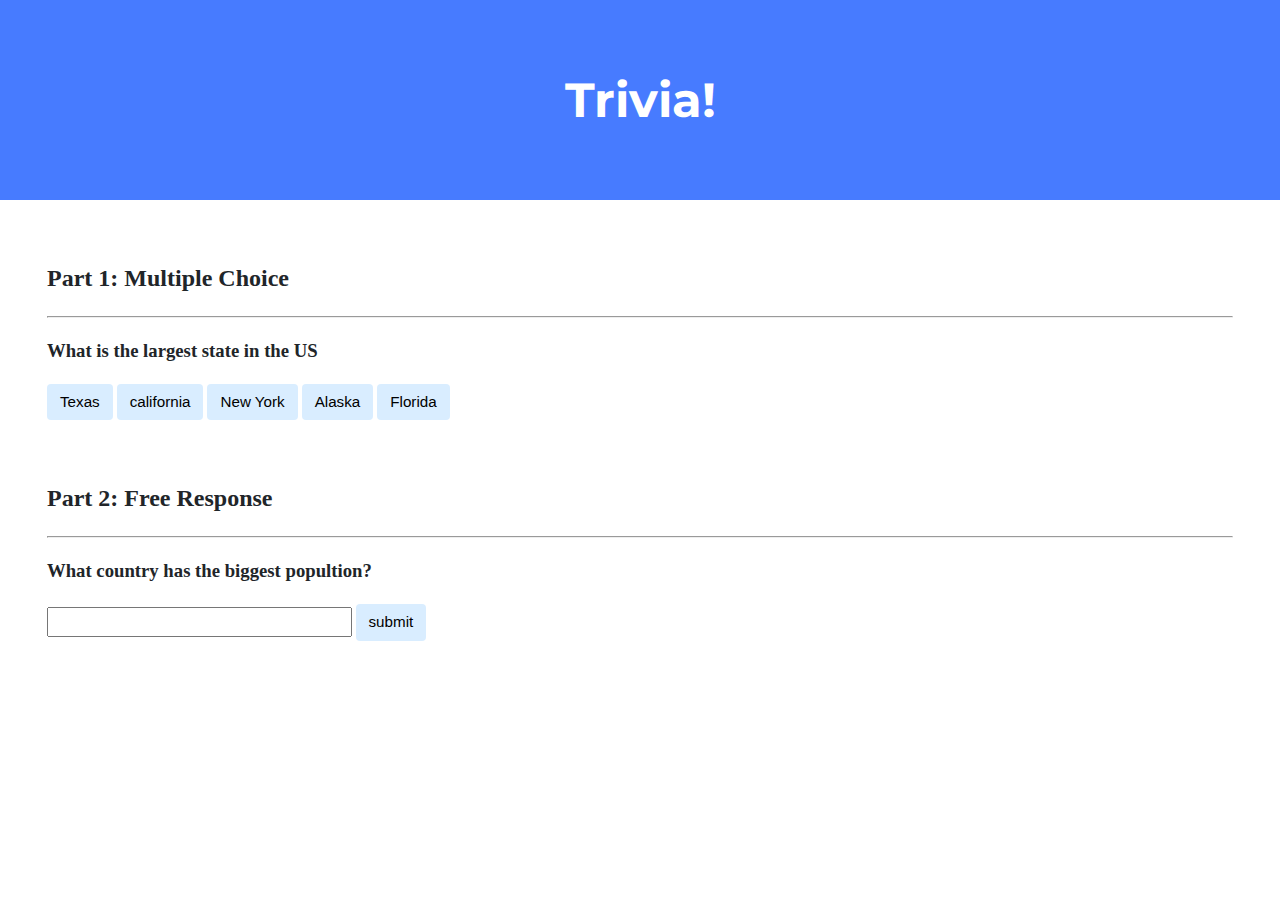
<file: Labs/lab8/index.html>
<!DOCTYPE html>

<html lang="en">
    <head>
        <link href="https://fonts.googleapis.com/css2?family=Montserrat:wght@500&display=swap" rel="stylesheet">
        <link href="styles.css" rel="stylesheet">
        <title>Trivia!</title>

        <script>

            document.addEventListener("DOMContentLoaded", function()
            {


                    let incorrectAnswer  = document.querySelectorAll(".incorrect");
                    for(let i = 0; i < incorrectAnswer.length; i++)
                    {
                        incorrectAnswer[i].addEventListener("click",
                        function(){
                            incorrectAnswer[i].style.background = "red";
                            document.querySelector("#feedbackone").innerHTML = "Incorrect!";
                        });
                    }

                    let correctAnswer = document.querySelector(".correct");;
                    correctAnswer.addEventListener("click",
                    function()
                    {
                        correctAnswer.style.background = "green";
                        document.querySelector("#feedbackone").innerHTML = "Correct!";
                    });


                    document.querySelector("#answer").addEventListener("click", function(){
                        let input = document.querySelector("input");
                        if (input.value === "china")
                        {
                            input.style.backgroundColor = "green";
                            document.querySelector("#feedbacktwo").innerHTML = "Correct";
                            console.log("green");
                        }
                        else
                        {
                            input.style.backgroundColor = "red";
                            document.querySelector("#feedbacktwo").innerHTML = "Incorrect";
                            console.log("red");
                        }

                    });



            });


        </script>

    </head>
    <body>

        <div class="jumbotron">
            <h1>Trivia!</h1>
        </div>

        <div class="container">

            <div class="section">
                <h2>Part 1: Multiple Choice </h2>
                <hr>


                <h3>What is the largest state in the US</h3>
                <button type="sumbit" class="incorrect">Texas</button>
                <button type="sumbit" class="incorrect">california</button>
                <button type="sumbit" class="incorrect">New York</button>
                <button type="sumbit" class="correct">Alaska</button>
                <button type="sumbit" class="incorrect">Florida</button>

                <p id="feedbackone"></p>

            </div>

            <div class="section">
                <h2>Part 2: Free Response</h2>
                <hr>

                <h3>What country has the biggest popultion?</h3>
                    <form>
                        <input id = "input" type="text">
                        <button id = "answer">submit</button>
                    </form>
                    <p id="feedbacktwo"></p>
            </div>

        </div>
    </body>
</html>
</file>
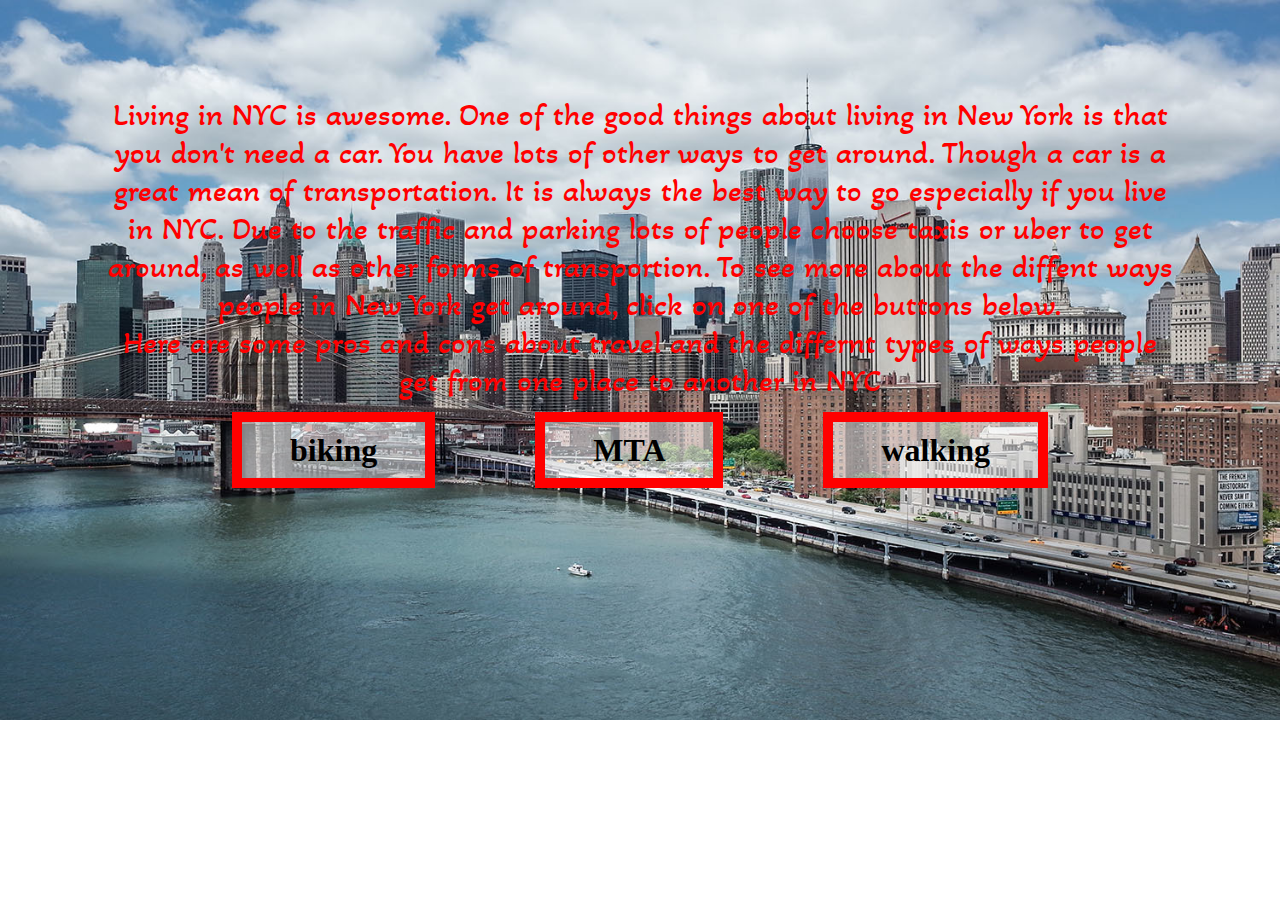
<file: pset8/homepage/index.html>
<!DOCTYPE html>

<html lang="en">

<head>
  <link rel="stylesheet" href="https://cdn.jsdelivr.net/npm/bootstrap@4.5.3/dist/css/bootstrap.min.css" integrity="sha384-TX8t27EcRE3e/ihU7zmQxVncDAy5uIKz4rEkgIXeMed4M0jlfIDPvg6uqKI2xXr2" crossorigin="anonymous">
  <script src="https://code.jquery.com/jquery-3.5.1.slim.min.js" integrity="sha384-DfXdz2htPH0lsSSs5nCTpuj/zy4C+OGpamoFVy38MVBnE+IbbVYUew+OrCXaRkfj" crossorigin="anonymous"></script>
  <script src="https://cdn.jsdelivr.net/npm/bootstrap@4.5.3/dist/js/bootstrap.bundle.min.js" integrity="sha384-ho+j7jyWK8fNQe+A12Hb8AhRq26LrZ/JpcUGGOn+Y7RsweNrtN/tE3MoK7ZeZDyx" crossorigin="anonymous"></script>
  <link href="styles.css" rel="stylesheet">
  <title>My Webpage</title>
</head>

<body id="body_index">
  <p class="paragraph">Living in NYC is awesome. One of the good things about living in New York is that you don't need a car.
    You have lots of other ways to get around. Though a car is a great mean of transportation.
    It is always the best way to go especially if you live in NYC. Due to the traffic and parking lots of people choose taxis or uber to get around,
    as well as other forms of transportion.
    To see more about the diffent ways people in New York get around, click on one of the buttons below.

    <br>
    Here are some pros and cons about travel and the differnt types of ways people get from one place
    to another in NYC</p>
  <a class="link" href="biking.html">biking</a>
  <a class="link" href="train.html">MTA</a>
  <a class="link" href="walking.html">walking</a>
  <script src="script.js"></script>
</body>

</html>
</file>
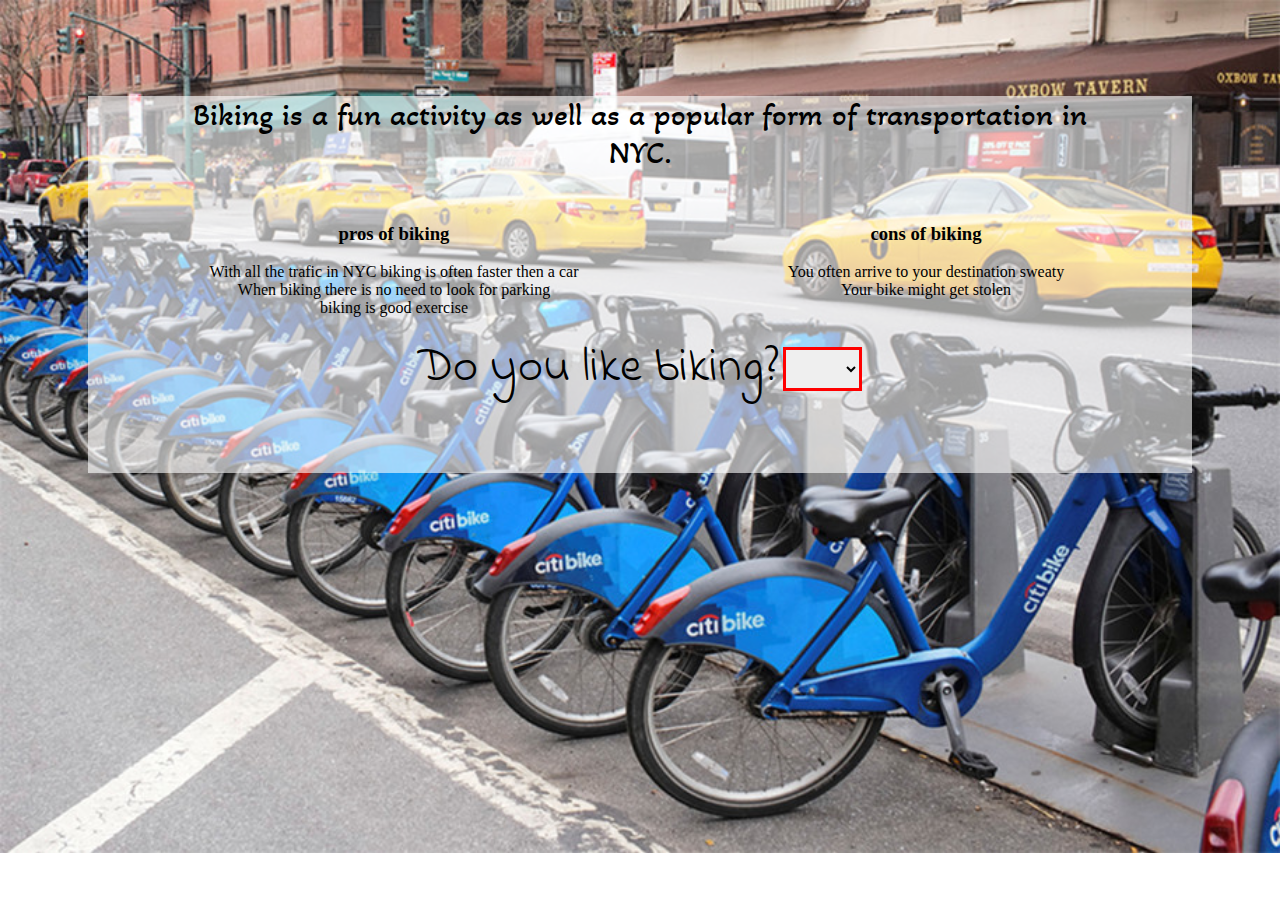
<file: pset8/homepage/biking.html>
<!DOCTYPE html>

<html lang="en">

<head>
  <link rel="stylesheet" href="https://cdn.jsdelivr.net/npm/bootstrap@4.5.3/dist/css/bootstrap.min.css" integrity="sha384-TX8t27EcRE3e/ihU7zmQxVncDAy5uIKz4rEkgIXeMed4M0jlfIDPvg6uqKI2xXr2" crossorigin="anonymous">
  <script src="https://code.jquery.com/jquery-3.5.1.slim.min.js" integrity="sha384-DfXdz2htPH0lsSSs5nCTpuj/zy4C+OGpamoFVy38MVBnE+IbbVYUew+OrCXaRkfj" crossorigin="anonymous"></script>
  <script src="https://cdn.jsdelivr.net/npm/bootstrap@4.5.3/dist/js/bootstrap.bundle.min.js" integrity="sha384-ho+j7jyWK8fNQe+A12Hb8AhRq26LrZ/JpcUGGOn+Y7RsweNrtN/tE3MoK7ZeZDyx" crossorigin="anonymous"></script>
  <link href="styles.css" rel="stylesheet">
  <title>Biking</title>
</head>

<body id="body_bike">
  <section class="container_bike">
    <P class="paragraph">Biking is a fun activity as well as a popular form of transportation in NYC.</P>

    <ul class="list">
      <div>
        <h3>pros of biking</h3>
        <li>With all the trafic in NYC biking is often faster then a car</li>
        <li>When biking there is no need to look for parking</li>
        <li>biking is good exercise</li>
      </div>
      <div>
        <h3>cons of biking</h3>
        <li>You often arrive to your destination sweaty</li>
        <li>Your bike might get stolen</li>
      </div>
    </ul>
    <!--dropOne-->
    <lable class="drop_container" for="dropOne">Do you like biking?</lable>
    <select id="dropOne" class="drop">
      <option value="empty"></option>
      <option value="yes">Yes</option>
      <option value="no">No</option>
    </select>

    <!--dropTwo-->
    <!--dropTwoYes-->
    <div class="hidden">
      <lable class="drop_container" for="dropTwo">How often do you bike</lable>
      <select id="dropTwo" class="drop">
        <option value="empty"></option>
        <option value="everyDay">Every Day</option>
        <option value="onceAWeek">Once a week</option>
        <option value="onceAMonth">Once a month</option>
        <option value="onceINAWhile">Once in a while</option>
      </select>
    </div>


    <div id="message"></div>
  </section>
  <script src="bike.js"></script>
</body>

</html>
</file>
<file: Labs/lab8/styles.css>
body {
    background-color: #fff;
    color: #212529;
    font-size: 1rem;
    font-weight: 400;
    line-height: 1.5;
    margin: 0;
    text-align: left;
}

.container {
    margin-left: auto;
    margin-right: auto;
    padding-left: 15px;
    padding-right: 15px;
}

.jumbotron {
    background-color: #477bff;
    color: #fff;
    margin-bottom: 2rem;
    padding: 2rem 1rem;
    text-align: center;
}

.section {
    padding: 0.5rem 2rem 1rem 2rem;
}

.section:hover {
    background-color: #f5f5f5;
    transition: color 2s ease-in-out, background-color 0.15s ease-in-out;
}

h1 {
    font-family: 'Montserrat', sans-serif;
    font-size: 48px;
}

button, input[type="submit"] {
    background-color: #d9edff;
    border: 1px solid transparent;
    border-radius: 0.25rem;
    font-size: 0.95rem;
    font-weight: 400;
    line-height: 1.5;
    padding: 0.375rem 0.75rem;
    text-align: center;
    transition: color 0.15s ease-in-out, background-color 0.15s ease-in-out, border-color 0.15s ease-in-out, box-shadow 0.15s ease-in-out;
    vertical-align: middle;
}


input[type="text"] {
    line-height: 1.8;
    width: 25%;
}

input[type="text"]:hover {
    background-color: #f5f5f5;
    transition: color 2s ease-in-out, background-color 0.15s ease-in-out;
}
</file>
<file: pset8/homepage/styles.css>
@import url('https://fonts.googleapis.com/css2?family=Akaya+Telivigala&display=swap');
@import url('https://fonts.googleapis.com/css2?family=Indie+Flower&display=swap');
@import url('https://fonts.googleapis.com/css2?family=Akaya+Telivigala&display=swap');

/*general styling*/
.paragraph {
  margin: 6rem 6rem 2rem 6rem;
  font-size: 2rem;
  font-family: 'Akaya Telivigala', cursive;
}

/*end of general styling*/
/*index styling*/
#body_index {
  background-repeat: no-repeat;
  background-size: cover;
  text-align: center;
  color: red;
}

.link {
  color: black;
  font-size: 2rem;
  font-weight: bold;
  margin: 3rem;
  border: red solid 10px;
  padding: 10px 3rem;
  background: rgba(255, 255, 255, 0.5);
  text-decoration: none;
}

.link:hover {
  color: red;
  border: black solid 10px;
  text-decoration: none;
}

@media only screen and (max-width: 768px) {
  .link {
    padding: 10px;
  }

  .paragraph {
    font-size: 28px;
  }
}

@media only screen and (max-width: 425px) {
  .paragraph {
    font-size: 18px;
  }
}

/*end of index styling*/
/*bike styling*/
#body_bike {
  background-image: url("img/bike.jpg");
  background-repeat: no-repeat;
  background-size: cover;
  text-align: center;
}

#message {
  font-size: 30px;
}

.container_bike {
  background: rgba(255, 255, 255, 0.6);
  margin: 5rem;
}

.list {
  display: grid;
  grid-template-columns: 50% 50%;
  list-style-type: none;
}

.drop_container {
  font-family: 'Indie Flower', cursive;
  font-size: 3rem;
}

.drop {
  border: solid red 3px;
  font-size: 2rem;
}

.hidden {
  visibility: hidden;
}

/*end of bike styling*/
/*train*/
.card-deck {
  margin: 3rem;
}

.card {
  border: solid red 2px;
}

.end_paragraph {
  text-align: center;
  font-size: 2.5rem;
  margin: 3rem;
}

/*end of train*/
/*walking*/
iframe {
  position: fixed;
  right: 0;
  top: 0;
}

.container {
  margin: 5rem;
  width: 40%;
}

.heading {
  font-size: 25px;
}

h2 {
  font-family: 'Akaya Telivigala', cursive;
  font-size: 45px;

/*end of walking*/
</file>
